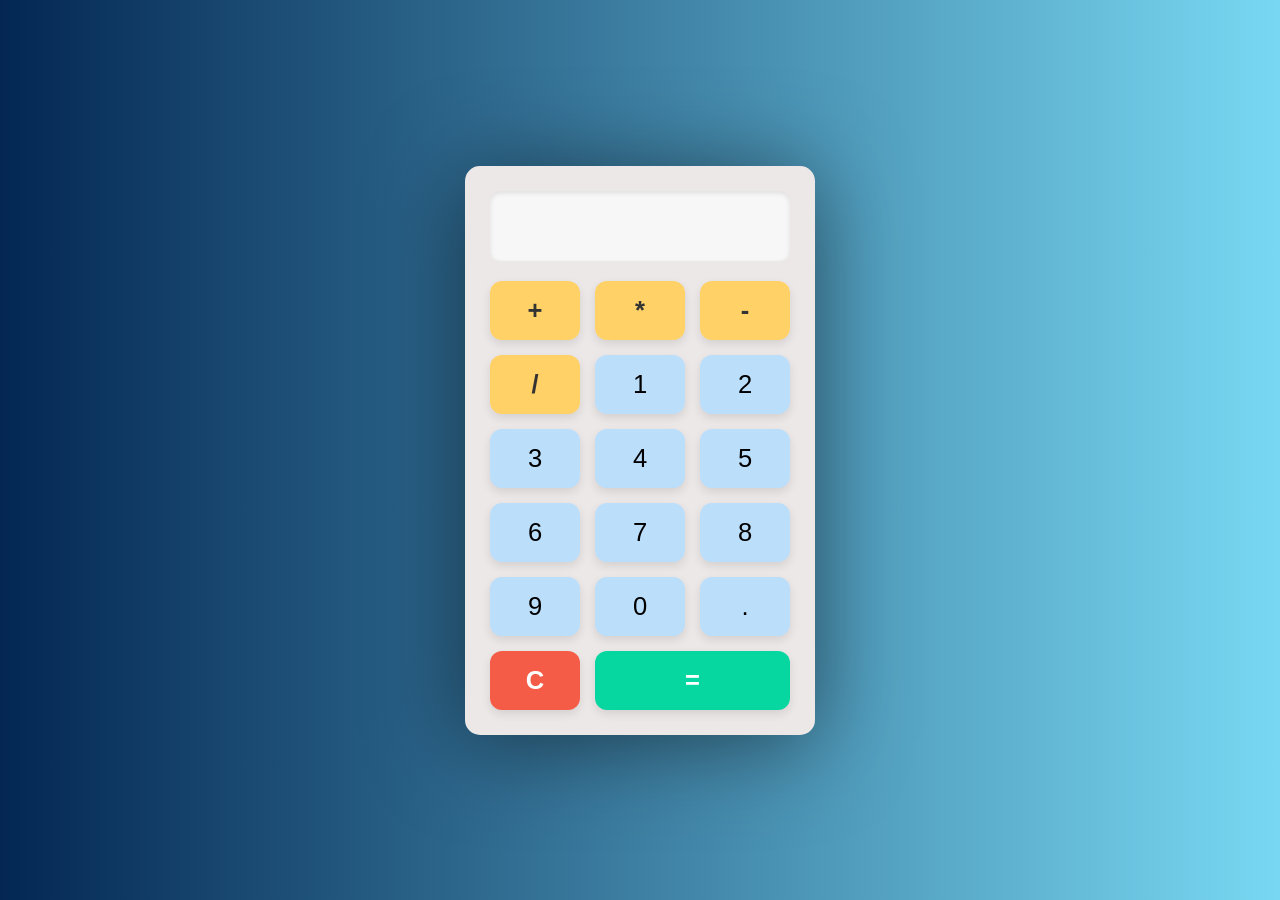
<file: Calculator/index.html>
<!DOCTYPE html>
<html lang="en">
<head>
    <meta charset="UTF-8">
    <meta name="viewport" content="width=device-width, initial-scale=1.0">
    <title>Document</title>
    <link rel="stylesheet" href="style.css">
</head>
<body>
    <div class="calculator">
        <input type="text" name="text" id="result">
        <div class="buttons">
      <button onclick="appendOperator('+')">+</button>
      <button onclick="appendOperator('*')">*</button>
      <button onclick="appendOperator('-')">-</button>
      <button onclick="appendOperator('/')">/</button>
      <button onclick="appendOperator('1')">1</button>
      <button onclick="appendOperator('2')">2</button>
      <button onclick="appendOperator('3')">3</button>
      <button onclick="appendOperator('4')">4</button>
      <button onclick="appendOperator('5')">5</button>
      <button onclick="appendOperator('6')">6</button>
      <button onclick="appendOperator('7')">7</button>
      <button onclick="appendOperator('8')">8</button>
      <button onclick="appendOperator('9')">9</button>
      <button onclick="appendOperator('0')">0</button>
      <button onclick="appendOperator('.')">.</button>
      <button onclick="ClearResult()" class="clear">C</button>
      <button class="equal" onclick="calculateResult()">=</button>
        </div>
    </div>

    <script src="script.js"></script>
</body>
</html>
</file>
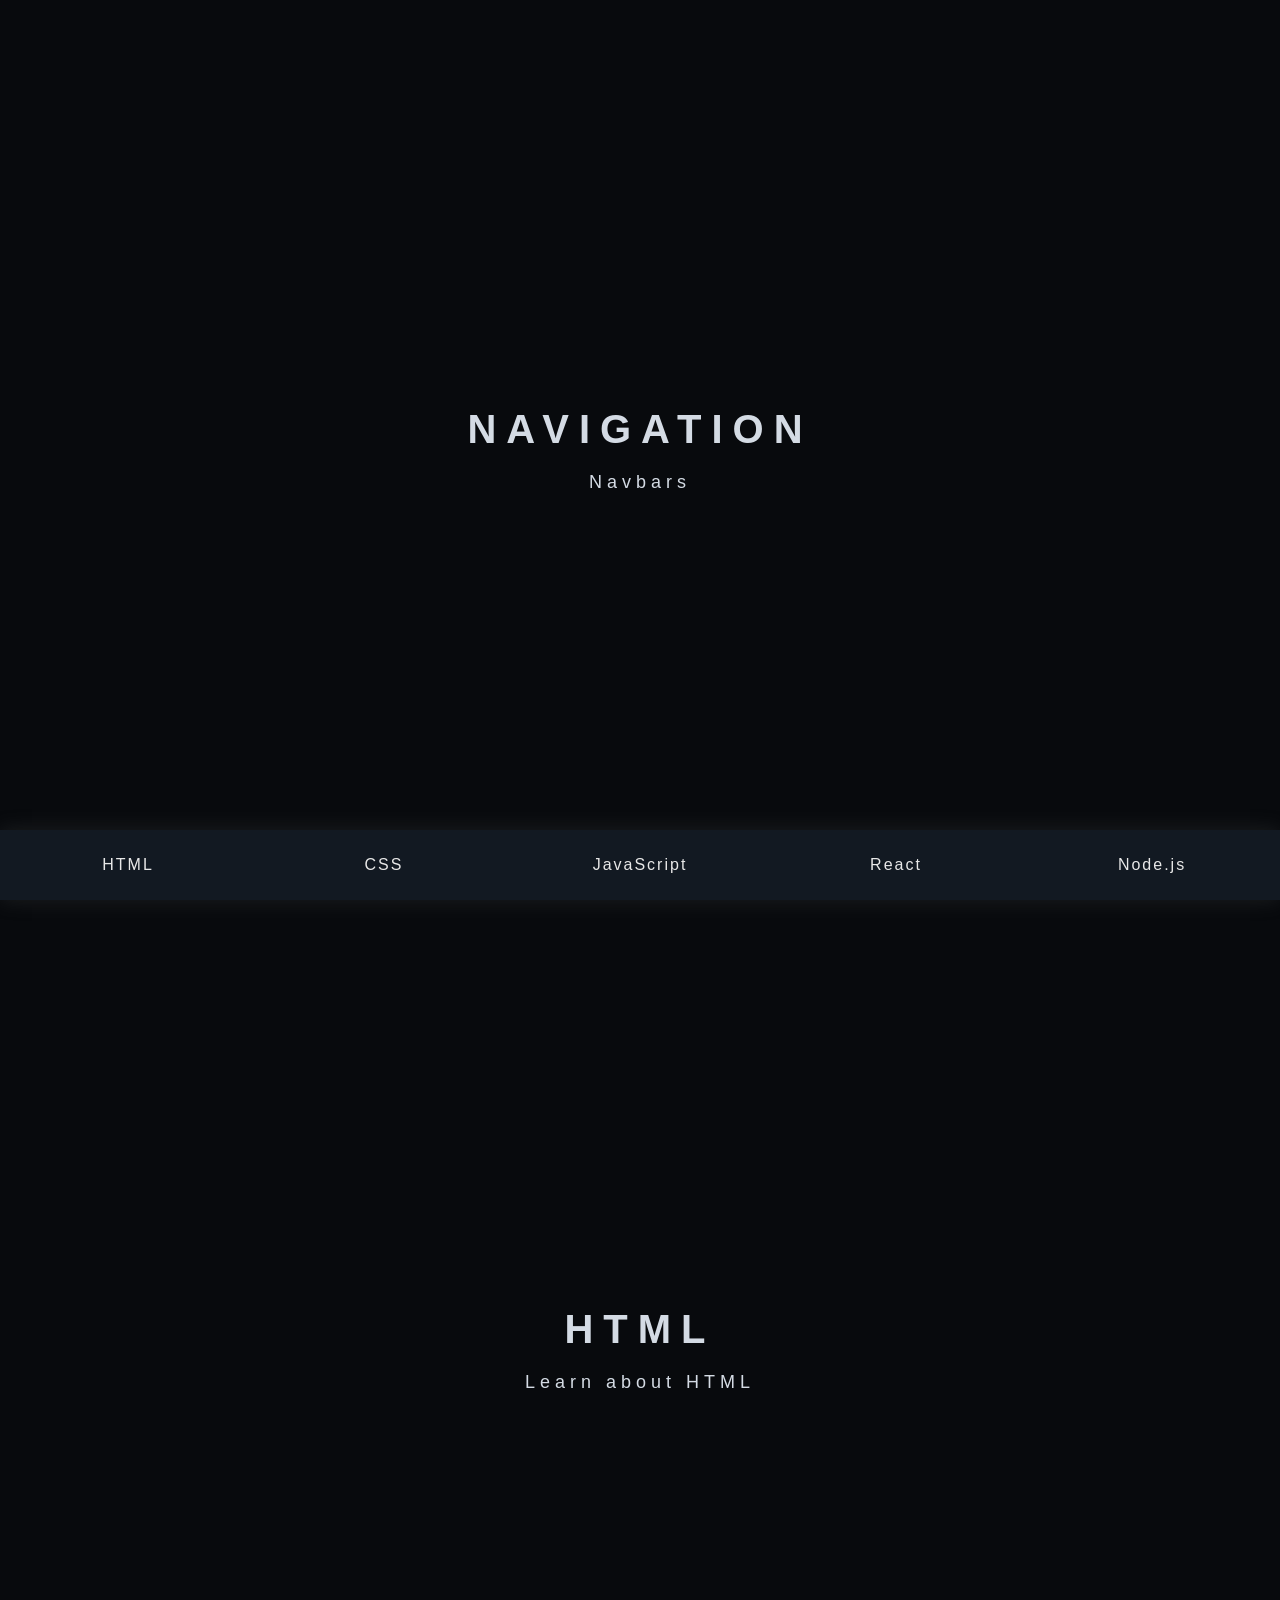
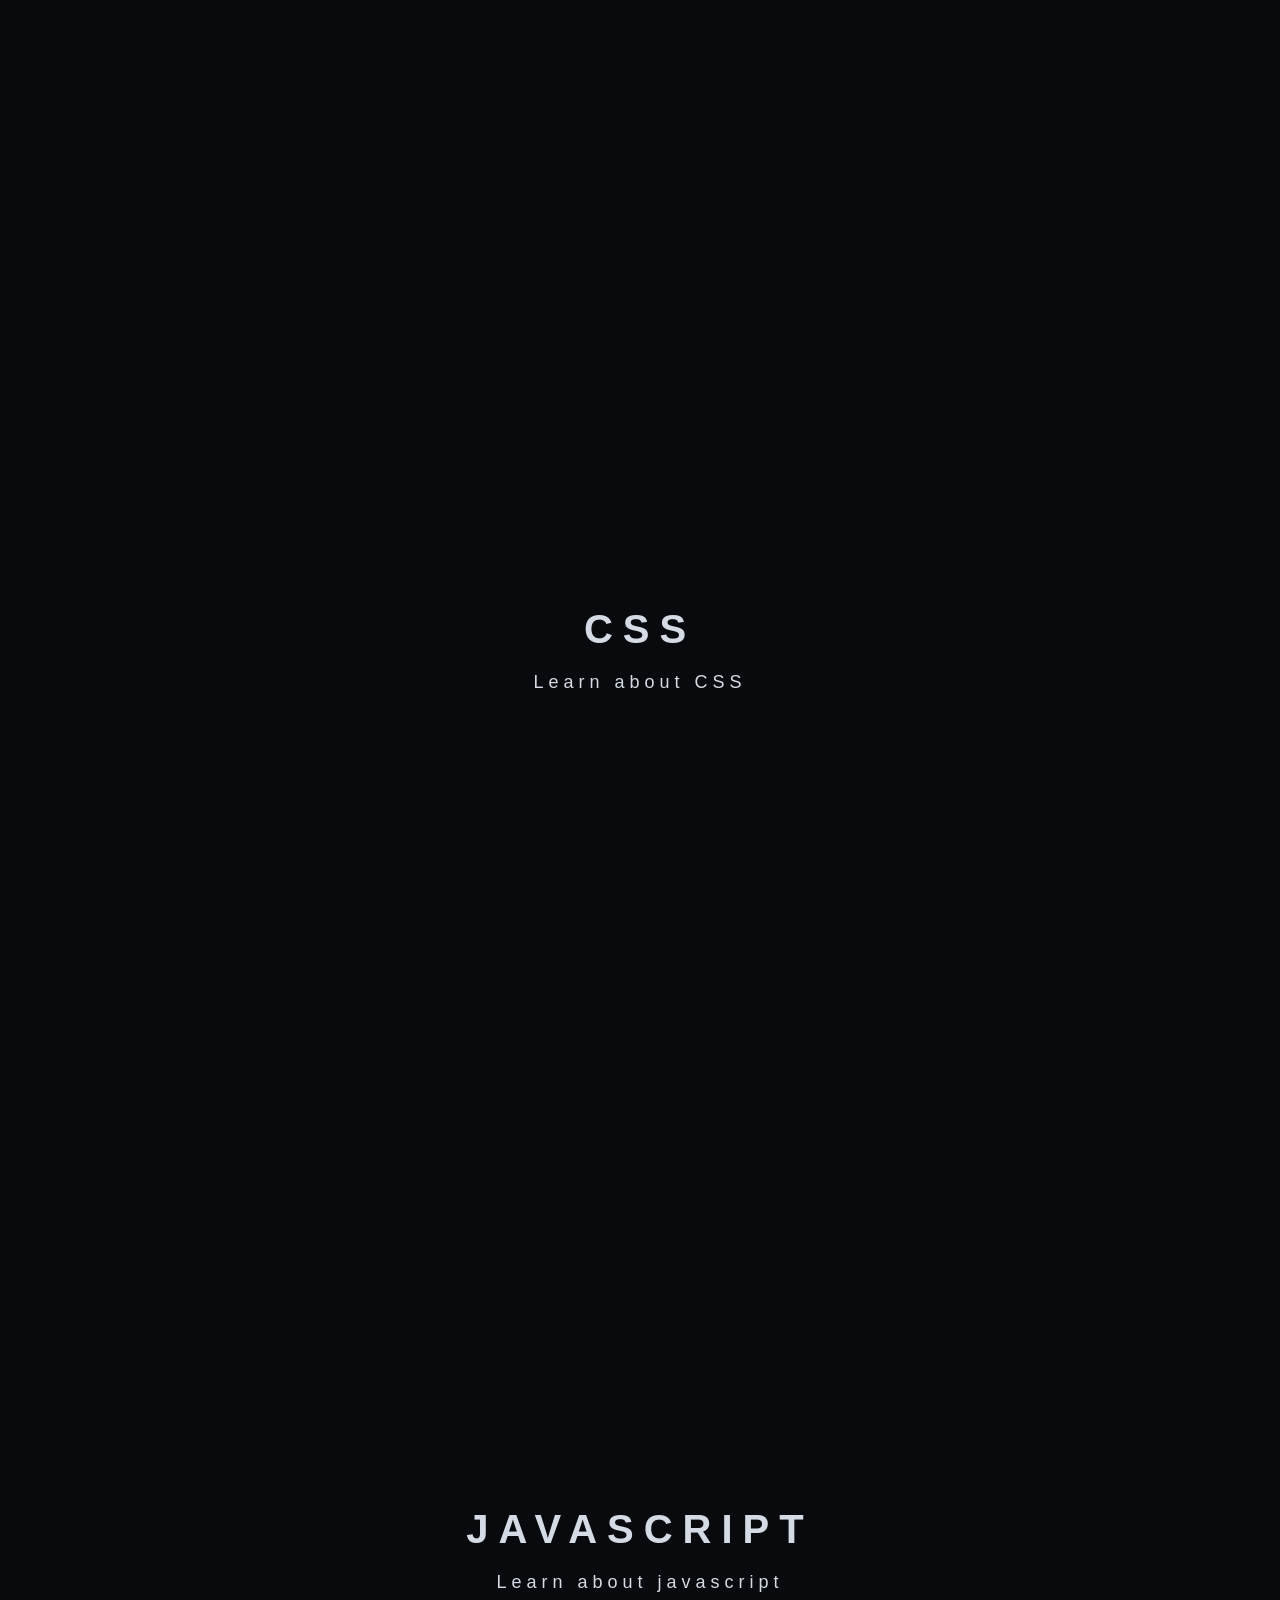
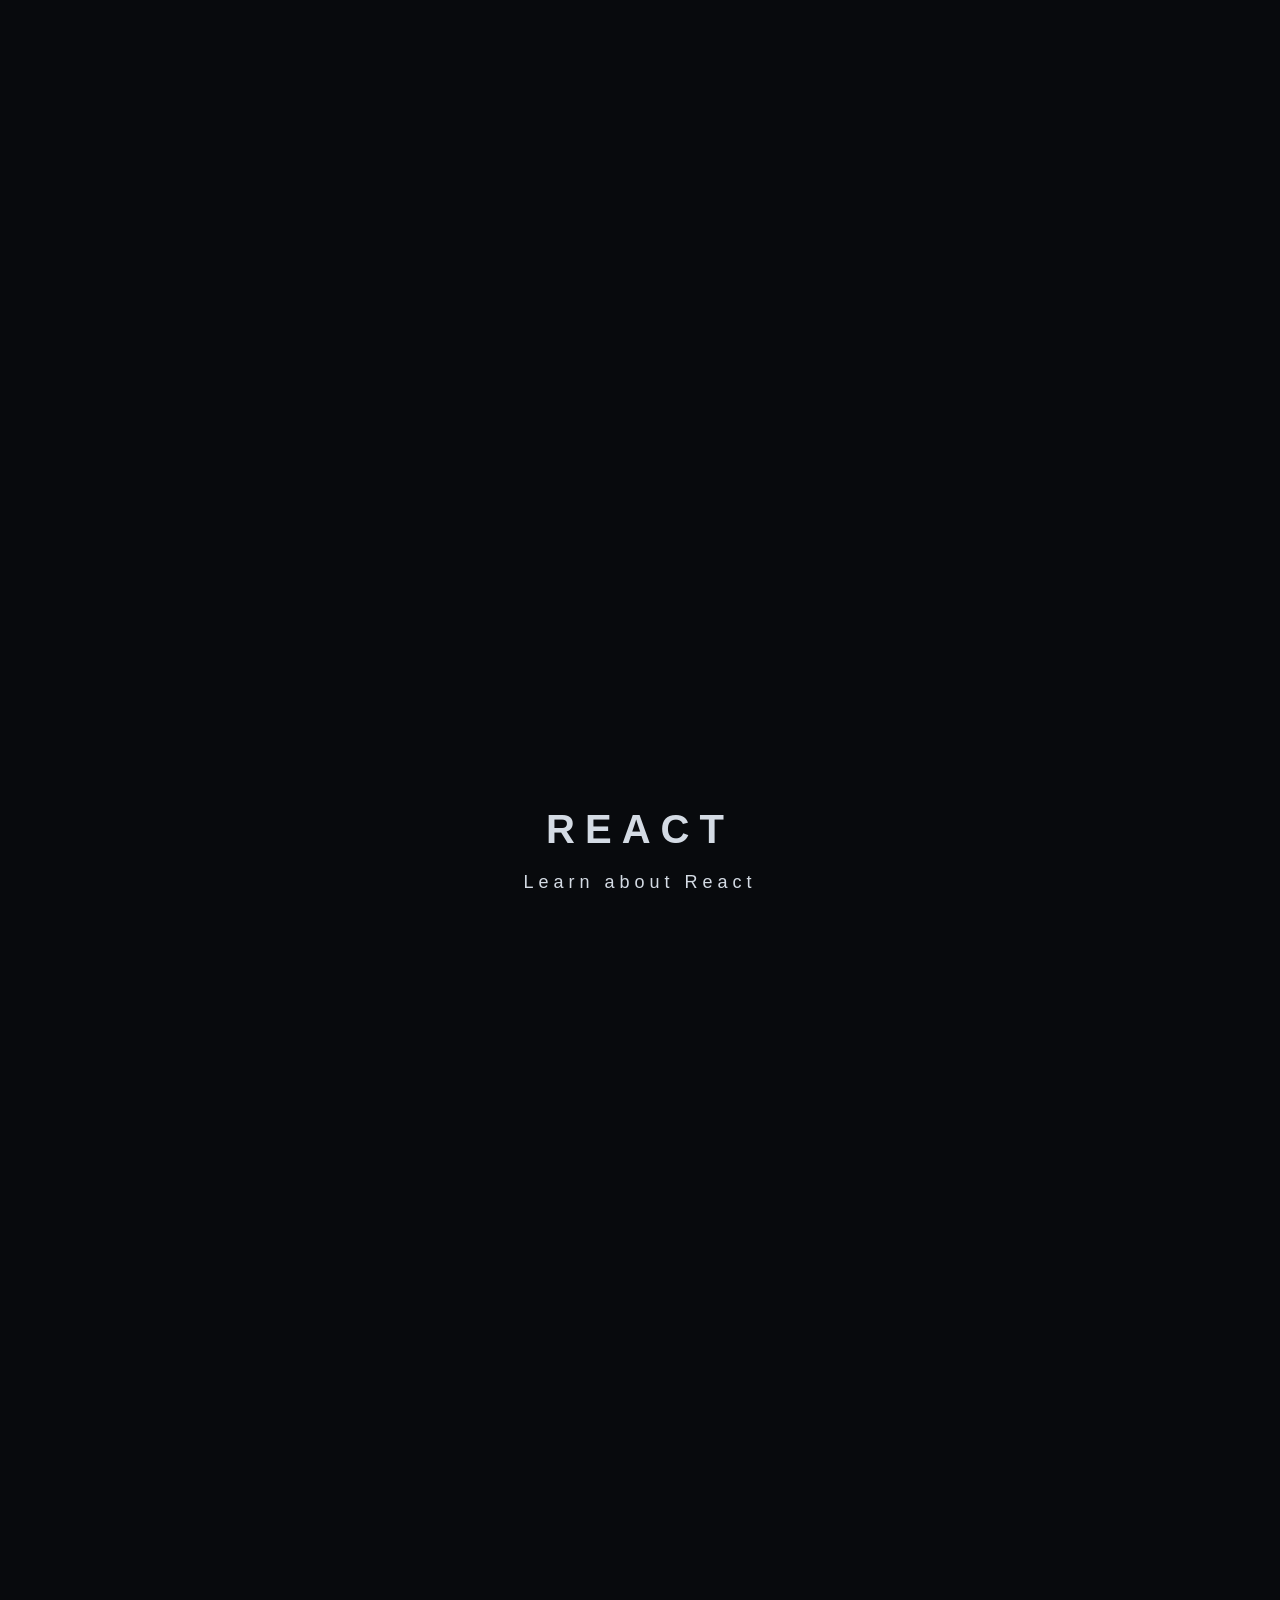
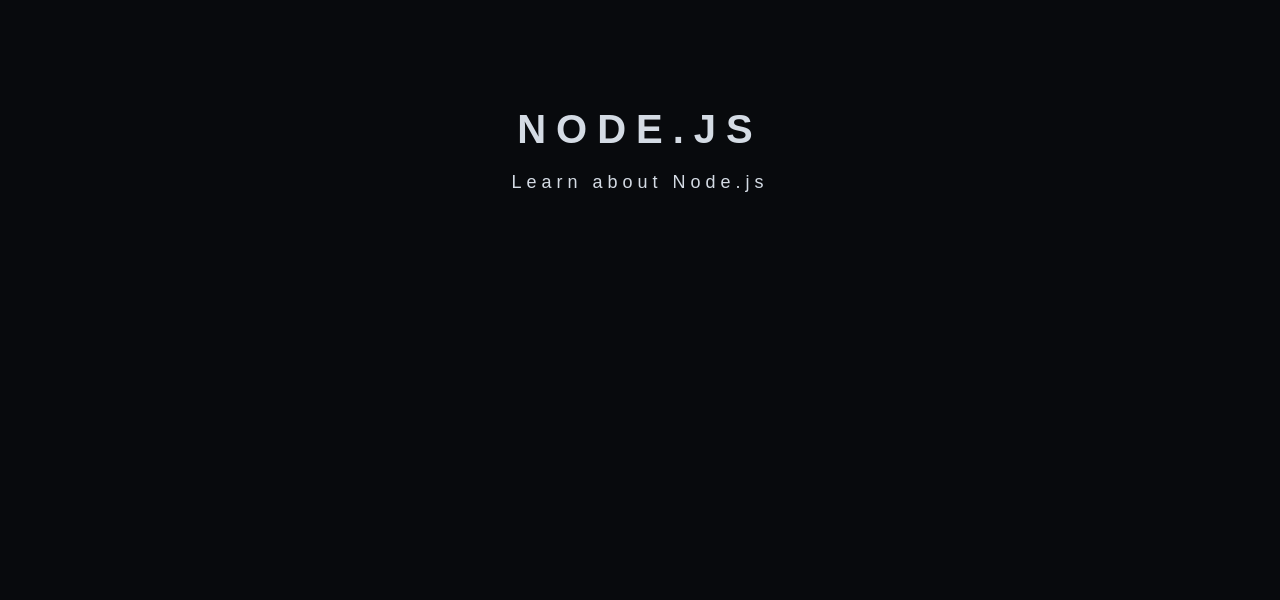
<file: nav-bar/index.html>
<!DOCTYPE html>
<html lang="en">
<head>
    <meta charset="UTF-8">
    <meta name="viewport" content="width=device-width, initial-scale=1.0">
    <title>Document</title>
    <link rel="stylesheet" href="style.css">
</head>
<body>
   <header id="header">
    <h1>Navigation</h1>
    <p>Navbars</p>
    <nav class="tabs-container">
        <a href="#" class="tab">HTML</a>
        <a href="#" class="tab">CSS</a>
        <a href="#" class="tab">JavaScript</a>
        <a href="#" class="tab">React</a>
        <a href="#" class="tab">Node.js</a>

    </nav>
   </header>

   <main>
    <section class="section">
        <h1>HTML</h1>
        <p>Learn about HTML</p>
    </section>

 <section class="section">
        <h1>CSS</h1>
        <p>Learn about CSS</p>
    </section>

     <section class="section">
        <h1>Javascript</h1>
        <p>Learn about javascript</p>
    </section> 
    
    <section class="section">
        <h1>React</h1>
        <p>Learn about React</p>
    </section>
    
    <section class="section">
        <h1>Node.js</h1>
        <p>Learn about Node.js</p>
    </section>
   </main>

   <script src="script.js"></script>
</body>
</html>
</file>
<file: Calculator/style.css>
/* Basic reset */
* {
    margin: 0;
    padding: 0;
    box-sizing: border-box;
}

/* Body styling */
body {
    display: flex;
    justify-content: center;
    align-items: center;
    height: 100vh;
    background: linear-gradient(to right, #032752, #78d8f3); /* Gradient background */
    font-family: 'Roboto', sans-serif;
}

/* Calculator container */
.calculator {
    background-color: #ede8e8;
    padding: 25px;
    border-radius: 15px;
    box-shadow: 0 8px 90px rgba(0, 0, 0, 0.5);
    width: 350px;
}

/* Calculator display */
input {
    width: 100%;
    font-size: 2.2rem;
    padding: 15px;
    border: none;
    background-color: #f7f7f7;
    text-align: right;
    margin-bottom: 20px;
    border-radius: 10px;
    color: #333;
    font-weight: bold;
    box-shadow: inset 0 2px 5px rgba(0, 0, 0, 0.1);
}

/* Buttons container */
.buttons {
    display: grid;
    grid-template-columns: repeat(3, 1fr);
    gap: 15px;
}

/* Button styling */
button {
    font-size: 1.6rem;
    padding: 15px;
    background-color: #eef1f7;
    border: none;
    border-radius: 12px;
    cursor: pointer;
    transition: transform 0.2s, background-color 0.3s;
    color: #444;
    box-shadow: 0 4px 10px rgba(0, 0, 0, 0.1);
}

button:active {
    transform: scale(0.95); 
}

/* Operators */
button:nth-child(-n+4) {
    background-color: #ffd166; /* Yellow for operators */
    color: #333;
    font-weight: bold;
}

button:nth-child(-n+4):hover {
    background-color: #ffaa00; /* Darker yellow on hover */
}

/* Clear button */
.clear {
    background-color: #f55c47; /* Bright red for clear */
    color: white;
    font-weight: bold;
}

.clear:hover {
    background-color: #d43d2f; /* Darker red on hover */
}

/* Equal button */
.equal {
    background-color: #06d6a0; /* Green for equal button */
    color: white;
    font-weight: bold;
    grid-column: span 2; /* Make "=" button span two columns */
}

.equal:hover {
    background-color: #04a67e; /* Darker green on hover */
}

/* Number buttons */
button:not(.clear):not(.equal):not(:nth-child(-n+4)) {
    background-color: #bbdefb; /* Light blue for numbers */
    color: #000;
}

button:not(.clear):not(.equal):not(:nth-child(-n+4)):hover {
    background-color: #90caf9; /* Darker blue on hover */
}
</file>
<file: nav-bar/style.css>
*,
*::before,
*::after{
    margin: 0;
    padding: 0;
    box-sizing: border-box;
}

body{
    font-family:Lato,sans-serif ;
    background-color: #080a0d;
    color: #d4dbe4;
}

#header{
    height: 100vh;
    display: flex;
    flex-direction: column;
    justify-content: center;
    align-items: center;
    padding-inline: 20px;
    position: relative;
    text-align: center;
}

h1{
    font-size: 40px;
    letter-spacing: 10px;
    text-transform: uppercase;
    margin-bottom: 20px;
}

p{
        font-size: 18px;
    letter-spacing: 5px;
}

.tabs-container{
    position: absolute;
    bottom: 0;
    display: flex;
    width: 100%;
    height: 70px;
    background-color: #121922;
    box-shadow: 0 0 20px rgba(111, 111, 111, 0.2);
}

.sticky{
    position: fixed;
    top: 0;
}

.tabs-container a{
    text-decoration: none;
    color: #e8e8e8;
    display: flex;
    justify-content: center;
    align-items: center;
    flex: 1;
    letter-spacing: 2px;
    transition: all 0.3s ease;
}

.tabs-container a:hover{
    background-color: #4c79bd;
}

.section{
    height: 100vh;
    display: flex;
    flex-direction: column;
    justify-content: center;
    align-items: center;
}
</file>
